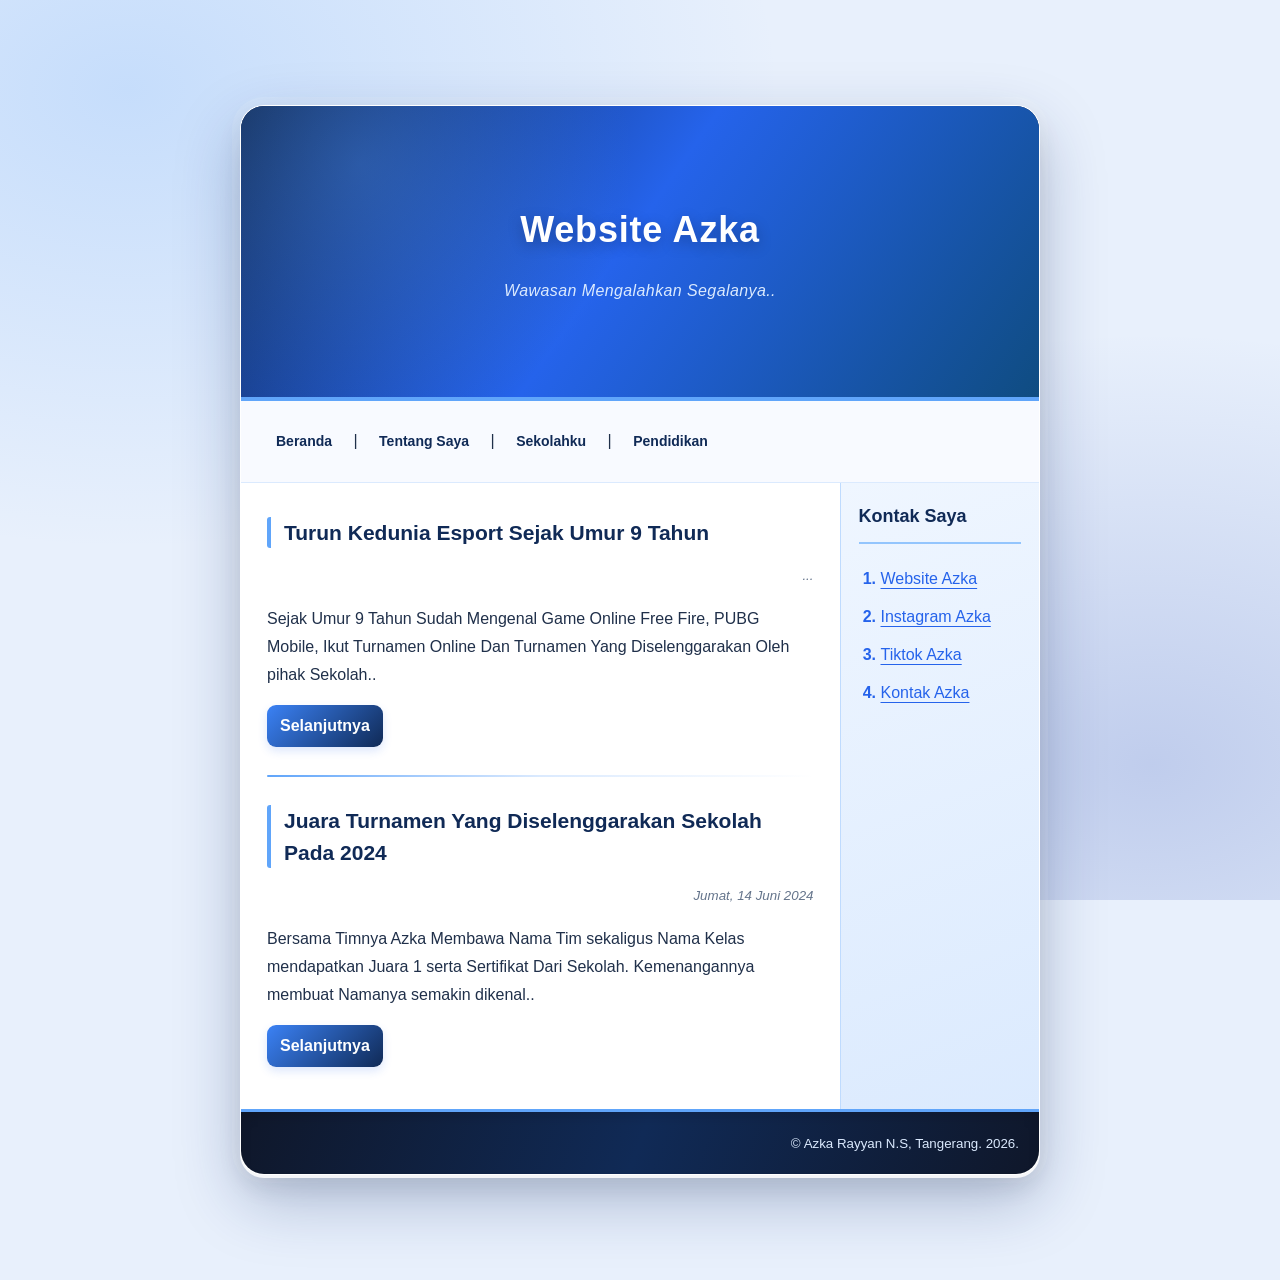
<file: index.html>
<!DOCTYPE html>
<html lang="id">
<head>
    <title>Beranda</title>
    <link rel="icon" type="image/x-icon" href="favicon.ico">
    <link rel="stylesheet" href="style.css">
</head>

<body bgcolor="darkgrey" background="images/background.svg">
    <!-- Halaman web tanpa CSS. Murni hanya memakai HTML -->
    <p>&nbsp;</p>
    <table border="1" width="800px" cellpadding="12px" align="center" bgcolor="white">
        <tr>
            <td colspan="2" align="center" bgcolor="green" background="images/jaring-teal.svg">
                <font color="white">
                    <p>&nbsp;</p>
                    <h1>Website Azka</h1>
                    <p><em>Wawasan Mengalahkan Segalanya..</em></p>
                    <p>&nbsp;</p>
                </font>
            </td>
        </tr>
        <tr>
            <td colspan="2" bgcolor="white">
                <a href="index.html">Beranda</a> |
                <a href="tentangsaya.html">Tentang Saya</a> |
                <a href="sekolahku.html">Sekolahku</a> |
                <a href="pendidikan.html">Pendidikan</a>
            </td>
        </tr>
        <tr>
            <td width="75%">
                <!-- Content utama -->

                <h3>Turun Kedunia Esport Sejak Umur 9 Tahun</h3>
                <p align="right"><small><em>...</em></small></p>
                <p>Sejak Umur 9 Tahun Sudah Mengenal Game Online Free Fire, PUBG Mobile,
                Ikut Turnamen Online Dan Turnamen Yang Diselenggarakan Oleh pihak Sekolah..</p>
                <p><a href="selengkapnya1.html">Selanjutnya</a></p>

                <hr>

                <h3>Juara Turnamen Yang Diselenggarakan Sekolah Pada 2024</h3>
                <p align="right"><small><em>Jumat, 14 Juni 2024</em></small></p>
                <p>Bersama Timnya Azka Membawa Nama Tim sekaligus Nama Kelas mendapatkan Juara 1 serta Sertifikat 
                Dari Sekolah. Kemenangannya membuat Namanya semakin dikenal..</p>
                <p><a href="selengkapnya2.html">Selanjutnya</a></p>

                <!-- Akhir dari content utama -->
            </td>
            <td width="25%" valign="top" bgcolor="lightgrey">
                <p>Kontak Saya</p>
                <ol>
                    <li><a href="https://www.azkayan20.github.io">Website Azka</a></li>
                    <li><a href="https://www.instagram.com/azkaavaldio?stkn=MTlrdW5rcHZmcDgyaA==">Instagram Azka</a></li>
                    <li><a href="https://www.tiktok.com/@azkaaavaldio2">Tiktok Azka</a></li>
                    <li><a href="wa.me/+6281214760605">Kontak Azka</a></li>
                </ol>
            </td>
        </tr>
        <tr>
            <td colspan="2" align="right" bgcolor="black">
                <font color="white"><small>&copy; Azka Rayyan N.S, Tangerang. 2026.</small></font>
            </td>
        </tr>
    </table>
    <p>&nbsp;</p>
</body>

</html>
</file>
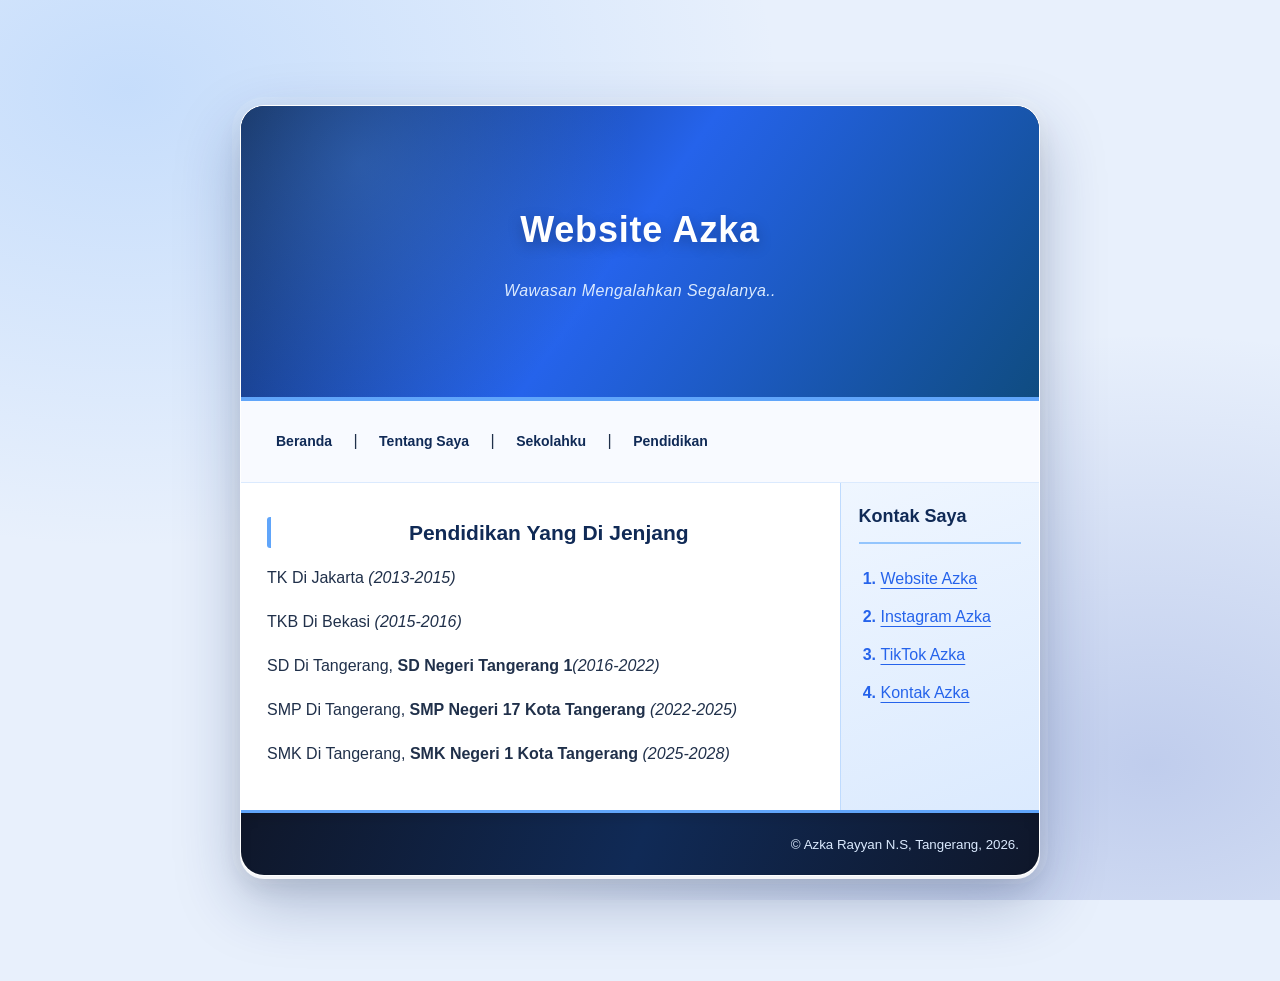
<file: pendidikan.html>
<!DOCTYPE html>
<html lang="id">
<head>
    <title>Pendidikan</title>
    <link rel="icon" type="image/x-icon" href="favicon.ico">
    <link rel="stylesheet" href="style.css">
</head>

<body bgcolor="darkgrey" background="images/background.svg">
    <!-- Halaman web tanpa CSS. Murni hanya memakai HTML -->
    <p>&nbsp;</p>
    <table border="1" width="800px" cellpadding="12px" align="center" bgcolor="white">
        <tr>
            <td colspan="2" align="center" bgcolor="green" background="images/jaring-teal.svg">
                <font color="white">
                    <p>&nbsp;</p>
                    <h1>Website Azka</h1>
                    <p><em>Wawasan Mengalahkan Segalanya..</em></p>
                    <p>&nbsp;</p>
                </font>
            </td>
        </tr>
        <tr>
            <td colspan="2" bgcolor="white">
                <a href="index.html">Beranda</a> |
                <a href="tentangsaya.html">Tentang Saya</a> |
                <a href="sekolahku.html">Sekolahku</a> |
                <a href="pendidikan.html">Pendidikan</a>
            </td>
        </tr>
        <tr>
            <td width="75%">
                <!-- Content utama -->

               <h3 align="center">Pendidikan Yang Di Jenjang</h3>
                <p align="right"><small><em></em></small></p>
                <p>TK Di Jakarta <em>(2013-2015)</em></p>
                <ul>
                   
                </ul>
                <p>TKB Di Bekasi <em>(2015-2016)</em></p>
                <ul>
                
                </ul>
                <p>SD Di Tangerang, <strong>SD Negeri Tangerang 1</strong><em>(2016-2022)</em></p>
                <ul>
                
                </ul>
                <p>SMP Di Tangerang, <strong>SMP Negeri 17 Kota Tangerang </strong><em>(2022-2025)</em></p>
                <ul>
                
                
                </ul>
                <p>SMK Di Tangerang, <strong>SMK Negeri 1 Kota Tangerang </strong><em>(2025-2028)</em></p>
                
            </td>
            <td width="25%" valign="top" bgcolor="lightgrey">
                <p>Kontak Saya</p>
                <ol>
                    <li><a href="https://www.azkayan20.github.io">Website Azka</a></li>
                    <li><a href="https://www.instagram.com/azkaavaldio?stkn=MTlrdW5rcHZmcDgyaA==">Instagram Azka</a></li>
                    <li><a href="https://www.tiktok.com/@azkaaavaldio2">TikTok Azka</a></li>
                    <li><a href="wa.me/+6281214760605">Kontak Azka</a></li>
                </ol>
            </td>
        </tr>
        <tr>
            <td colspan="2" align="right" bgcolor="black">
                <font color="white"><small>&copy; Azka Rayyan N.S, Tangerang, 2026.</small></font>
            </td>
        </tr>
    </table>
    <p>&nbsp;</p>
</body>

</html>
</file>
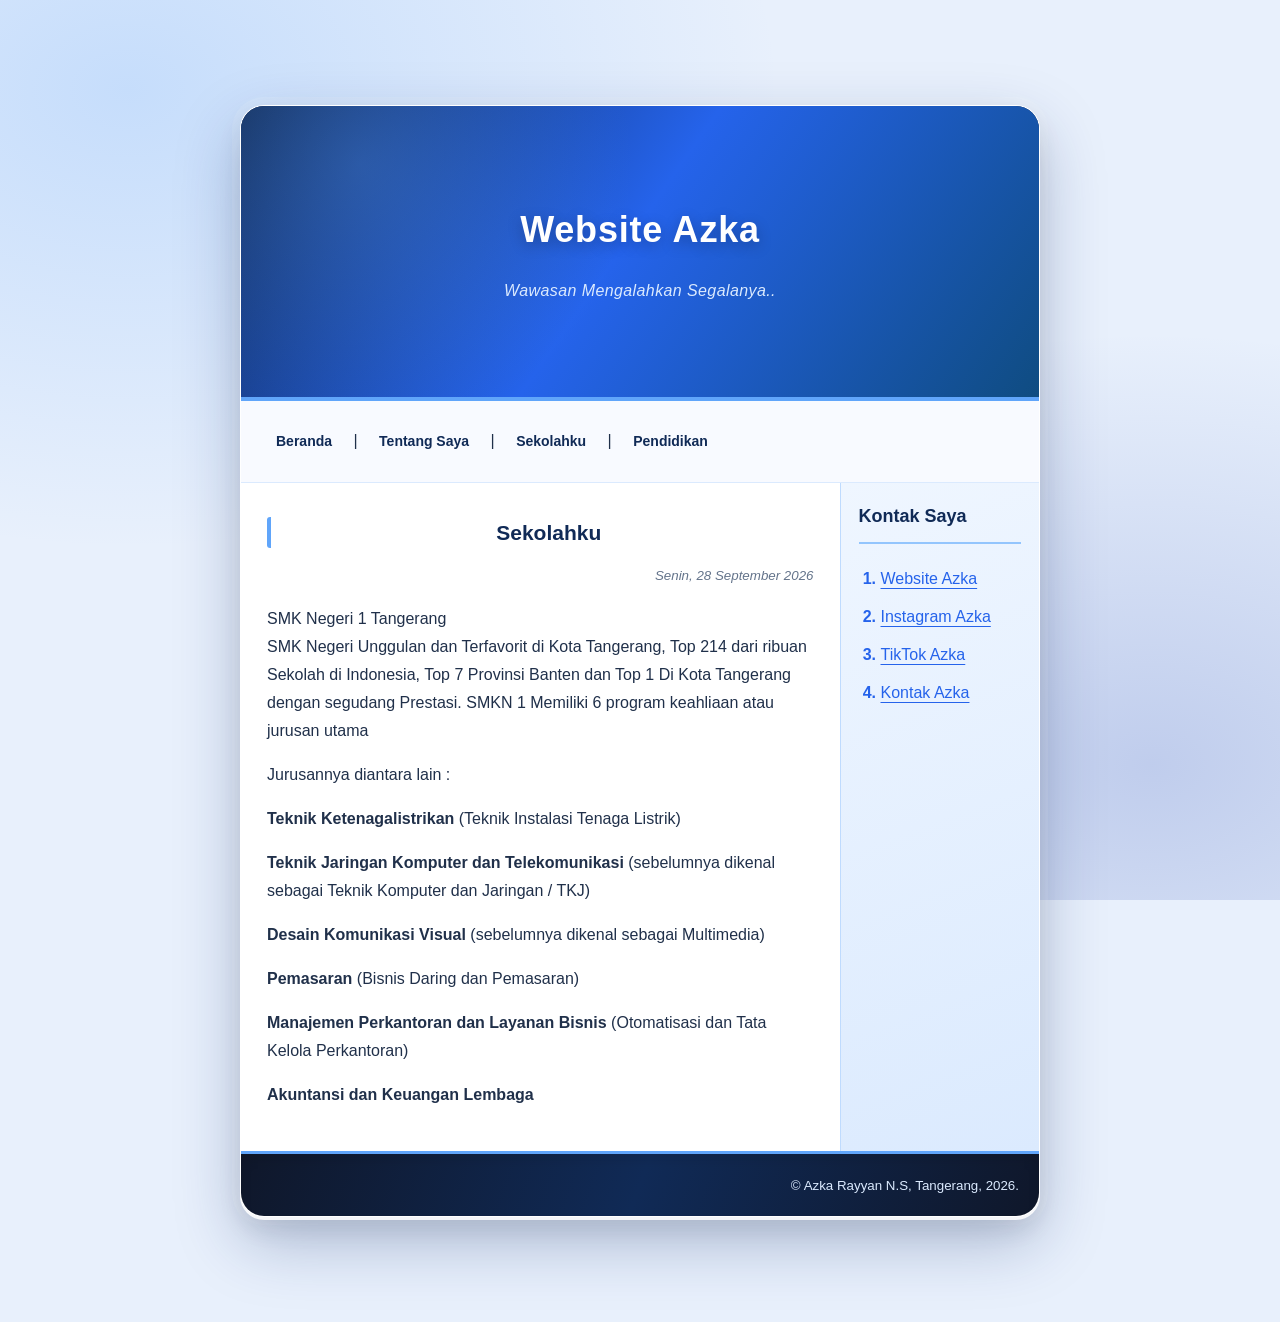
<file: sekolahku.html>
<!DOCTYPE html>
<html lang="id">
<head>
    <title>Sekolahku</title>
    <link rel="icon" type="image/x-icon" href="favicon.ico">
    <link rel="stylesheet" href="style.css">
</head>

<body bgcolor="darkgrey" background="images/background.svg">
    <!-- Halaman web tanpa CSS. Murni hanya memakai HTML -->
    <p>&nbsp;</p>
    <table border="1" width="800px" cellpadding="12px" align="center" bgcolor="white">
        <tr>
            <td colspan="2" align="center" bgcolor="green" background="images/jaring-teal.svg">
                <font color="white">
                    <p>&nbsp;</p>
                    <h1>Website Azka</h1>
                    <p><em>Wawasan Mengalahkan Segalanya..</em></p>
                    <p>&nbsp;</p>
                </font>
            </td>
        </tr>
        <tr>
            <td colspan="2" bgcolor="white">
                <a href="index.html">Beranda</a> |
                <a href="tentangsaya.html">Tentang Saya</a> |
                <a href="sekolahku.html">Sekolahku</a> |
                <a href="pendidikan.html">Pendidikan</a>
            </td>
        </tr>
        <tr>
            <td width="75%">
                <!-- Content utama -->

               <h3 align="center">Sekolahku</h3>
                <p align="right"><small><em>Senin, 28 September 2026</em></small></p>
                <p>SMK Negeri 1 Tangerang<br>
                SMK Negeri Unggulan dan Terfavorit di Kota Tangerang, Top 214 dari ribuan Sekolah di Indonesia, Top 7 
                Provinsi Banten dan Top 1 Di Kota Tangerang dengan segudang Prestasi. SMKN 1 Memiliki 6 
                program keahliaan atau jurusan utama</p>
                <ul>
                   
                </ul>
                <p>Jurusannya diantara lain :</p>
                <ul>
                    
                </ul>
                <P><strong>Teknik Ketenagalistrikan</strong> (Teknik Instalasi Tenaga Listrik)</P>
                <ul>
                
                </ul>
                <P><strong>Teknik Jaringan Komputer dan Telekomunikasi </strong> (sebelumnya dikenal sebagai
                Teknik Komputer dan Jaringan / TKJ)</P>
                <ul>
                
                </ul>
                <P><strong>Desain Komunikasi Visual </strong>(sebelumnya dikenal sebagai Multimedia)</P>
                <ul>
                
                </ul>
                <P><strong>Pemasaran </strong>(Bisnis Daring dan Pemasaran)</P>
                <ul>
                
                </ul>
                <P><strong>Manajemen Perkantoran dan Layanan Bisnis </strong>(Otomatisasi dan Tata Kelola Perkantoran)</P>
                <ul>
                
                </ul>
                <P><strong>Akuntansi dan Keuangan Lembaga</strong></P>
              
            </td>
            <td width="25%" valign="top" bgcolor="lightgrey">
                <p>Kontak Saya</p>
                <ol>
                    <li><a href="https://www.azkayan20.github.io">Website Azka</a></li>
                    <li><a href="https://www.instagram.com/azkaavaldio?stkn=MTlrdW5rcHZmcDgyaA==">Instagram Azka</a></li>
                    <li><a href="https://www.tiktok.com/@azkaaavaldio2">TikTok Azka</a></li>
                    <li><a href="wa.me/+6281214760605">Kontak Azka</a></li>
                </ol>
            </td>
        </tr>
        <tr>
            <td colspan="2" align="right" bgcolor="black">
                <font color="white"><small>&copy; Azka Rayyan N.S, Tangerang, 2026.</small></font>
            </td>
        </tr>
    </table>
    <p>&nbsp;</p>
</body>

</html>
</file>
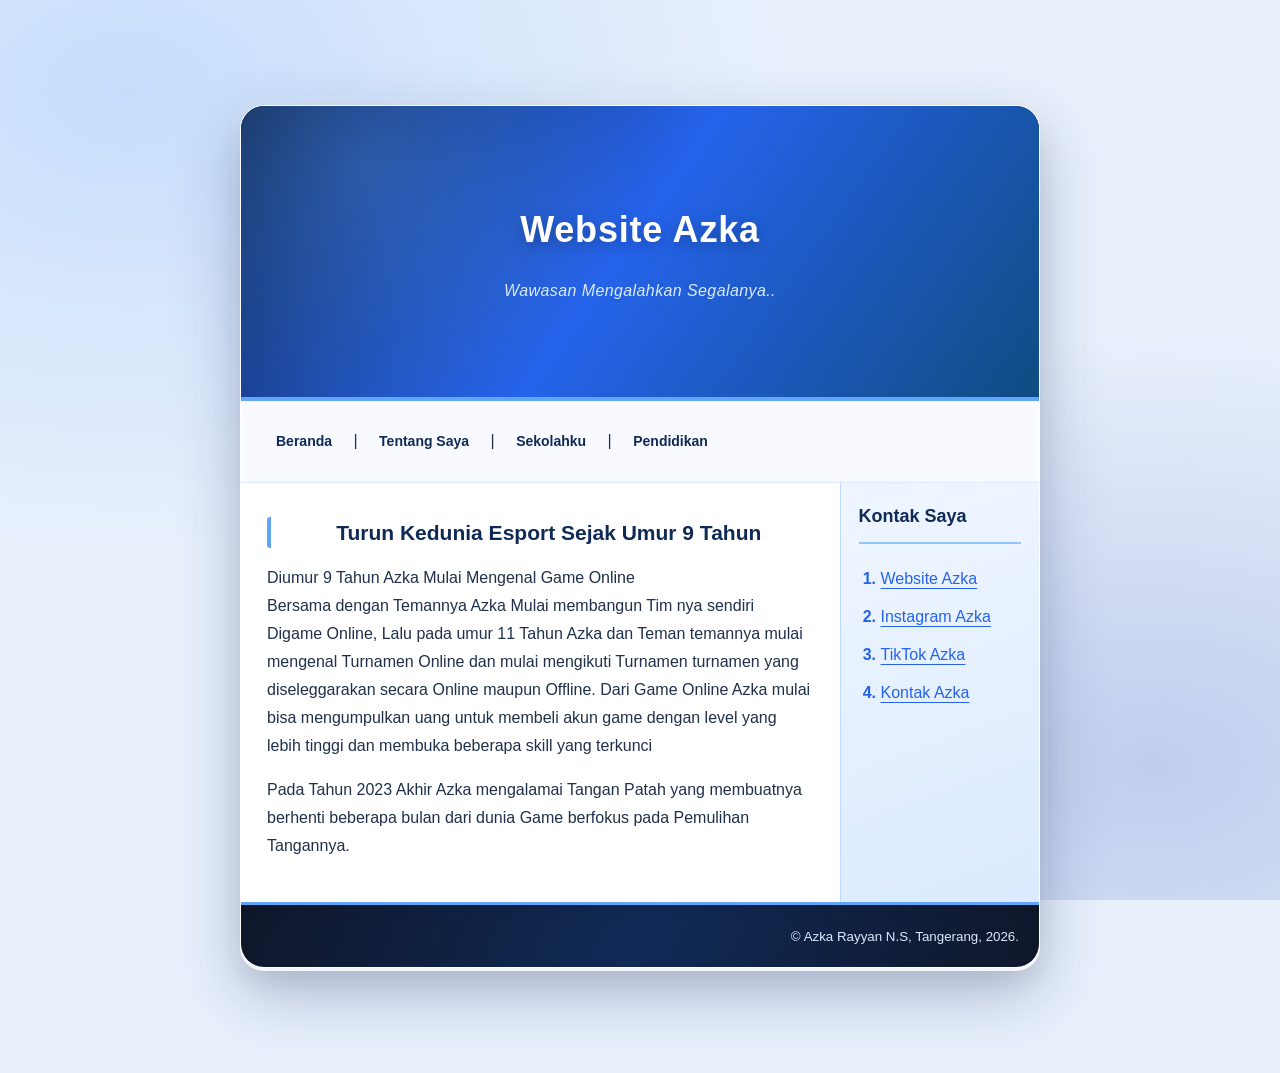
<file: selengkapnya1.html>
<!DOCTYPE html>
<html lang="id">
<head>
    <title>Selengkapnya1</title>
    <link rel="icon" type="image/x-icon" href="favicon.ico">
    <link rel="stylesheet" href="style.css">
</head>

<body bgcolor="darkgrey" background="images/background.svg">
    <!-- Halaman web tanpa CSS. Murni hanya memakai HTML -->
    <p>&nbsp;</p>
    <table border="1" width="800px" cellpadding="12px" align="center" bgcolor="white">
        <tr>
            <td colspan="2" align="center" bgcolor="green" background="images/jaring-teal.svg">
                <font color="white">
                    <p>&nbsp;</p>
                    <h1>Website Azka</h1>
                    <p><em>Wawasan Mengalahkan Segalanya..</em></p>
                    <p>&nbsp;</p>
                </font>
            </td>
        </tr>
        <tr>
            <td colspan="2" bgcolor="white">
                <a href="index.html">Beranda</a> |
                <a href="tentangsaya.html">Tentang Saya</a> |
                <a href="sekolahku.html">Sekolahku</a> |
                <a href="pendidikan.html">Pendidikan</a>
            </td>
        </tr>
        <tr>
            <td width="75%">
                <!-- Content utama -->

               <h3 align="center">Turun Kedunia Esport Sejak Umur 9 Tahun</h3>
                <p align="right"><small><em></em></small></p>
                <p>Diumur 9 Tahun Azka Mulai Mengenal Game Online<br>
                Bersama dengan Temannya Azka Mulai membangun Tim nya sendiri Digame Online, Lalu pada umur 11 Tahun
                Azka dan Teman temannya mulai mengenal Turnamen Online dan mulai mengikuti Turnamen turnamen yang 
                diseleggarakan secara Online maupun Offline. Dari Game Online Azka mulai bisa mengumpulkan uang untuk
                membeli akun game dengan level yang lebih tinggi dan membuka beberapa skill yang terkunci</p>
                <ul>
                   
                </ul>
                <p>Pada Tahun 2023 Akhir Azka mengalamai Tangan Patah yang membuatnya berhenti beberapa bulan 
                dari dunia Game berfokus pada Pemulihan Tangannya.</p>
              
            </td>
            <td width="25%" valign="top" bgcolor="lightgrey">
                <p>Kontak Saya</p>
                <ol>
                    <li><a href="https://www.azkayan20.github.io">Website Azka</a></li>
                    <li><a href="https://www.instagram.com/azkaavaldio?stkn=MTlrdW5rcHZmcDgyaA==">Instagram Azka</a></li>
                    <li><a href="https://www.tiktok.com/@azkaaavaldio2">TikTok Azka</a></li>
                    <li><a href="wa.me/+6281214760605">Kontak Azka</a></li>
                </ol>
            </td>
        </tr>
        <tr>
            <td colspan="2" align="right" bgcolor="black">
                <font color="white"><small>&copy; Azka Rayyan N.S, Tangerang, 2026.</small></font>
            </td>
        </tr>
    </table>
    <p>&nbsp;</p>
</body>

</html>
</file>
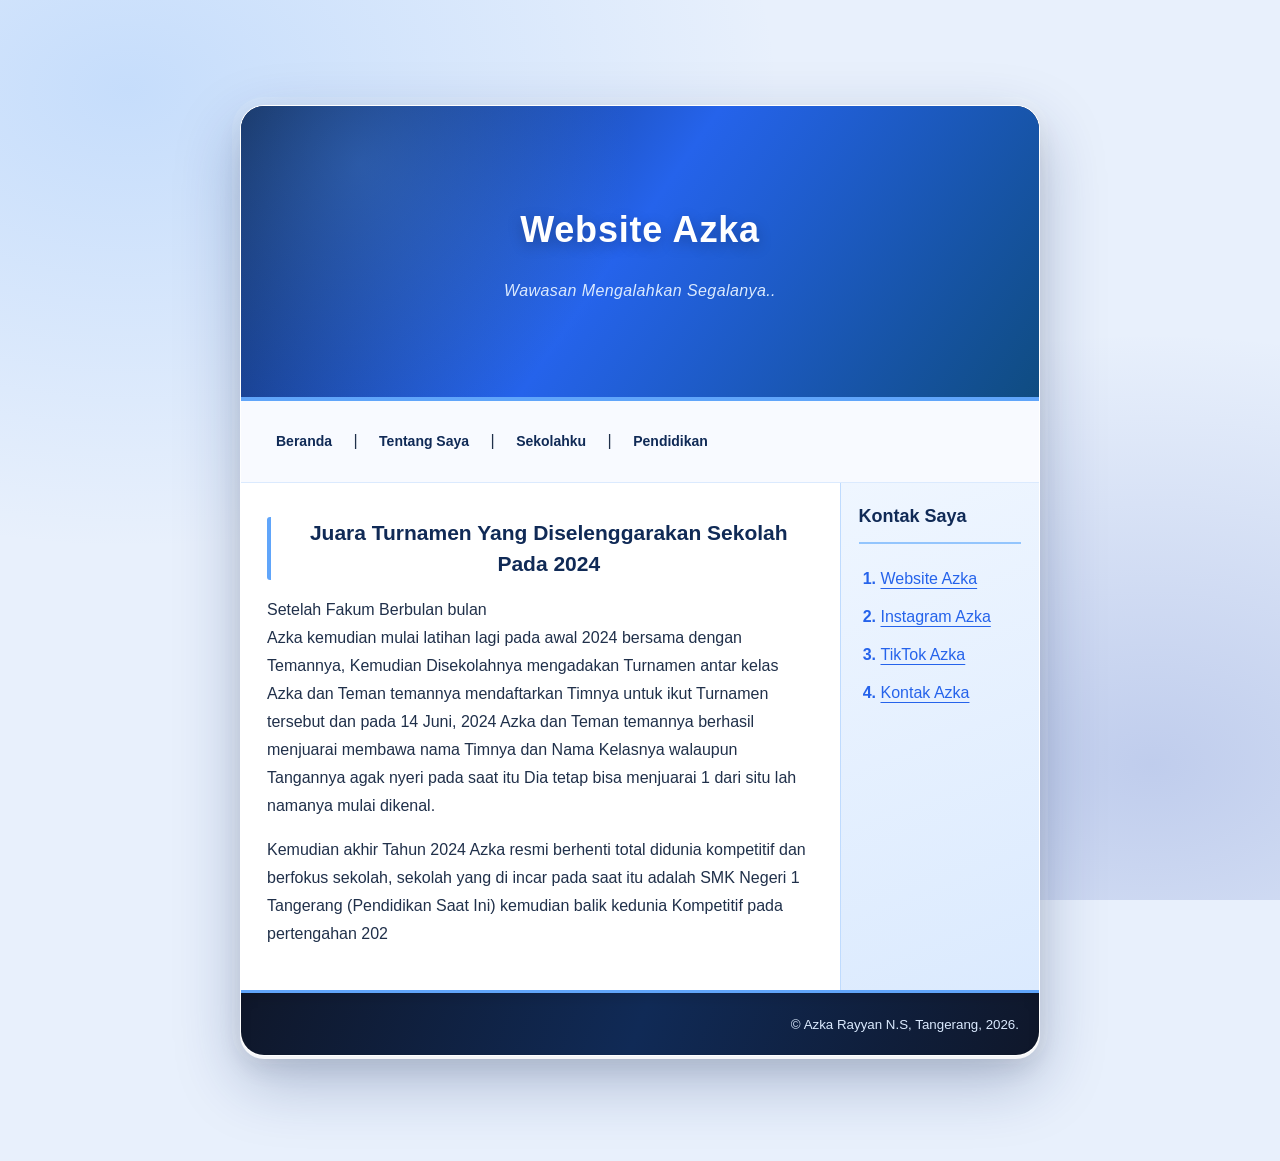
<file: selengkapnya2.html>
<!DOCTYPE html>
<html lang="id">
<head>
    <title>Selengkapnya1</title>
    <link rel="icon" type="image/x-icon" href="favicon.ico">
    <link rel="stylesheet" href="style.css">
</head>

<body bgcolor="darkgrey" background="images/background.svg">
    <!-- Halaman web tanpa CSS. Murni hanya memakai HTML -->
    <p>&nbsp;</p>
    <table border="1" width="800px" cellpadding="12px" align="center" bgcolor="white">
        <tr>
            <td colspan="2" align="center" bgcolor="green" background="images/jaring-teal.svg">
                <font color="white">
                    <p>&nbsp;</p>
                    <h1>Website Azka</h1>
                    <p><em>Wawasan Mengalahkan Segalanya..</em></p>
                    <p>&nbsp;</p>
                </font>
            </td>
        </tr>
        <tr>
            <td colspan="2" bgcolor="white">
                <a href="index.html">Beranda</a> |
                <a href="tentangsaya.html">Tentang Saya</a> |
                <a href="sekolahku.html">Sekolahku</a> |
                <a href="pendidikan.html">Pendidikan</a>
            </td>
        </tr>
        <tr>
            <td width="75%">
                <!-- Content utama -->

               <h3 align="center">Juara Turnamen Yang Diselenggarakan Sekolah Pada 2024</h3>
                <p align="right"><small><em></em></small></p>
                <p>Setelah Fakum Berbulan bulan<br>
                Azka kemudian mulai latihan lagi pada awal 2024 bersama dengan Temannya, Kemudian Disekolahnya
                mengadakan Turnamen antar kelas Azka dan Teman temannya mendaftarkan Timnya untuk ikut Turnamen tersebut
                dan pada 14 Juni, 2024 Azka dan Teman temannya berhasil menjuarai membawa nama Timnya dan Nama Kelasnya
                walaupun Tangannya agak nyeri pada saat itu Dia tetap bisa menjuarai 1 dari situ lah namanya mulai dikenal.</p>
                <ul>
                   
                </ul>
                <p>Kemudian akhir Tahun 2024 Azka resmi berhenti total didunia kompetitif dan berfokus sekolah, 
                sekolah yang di incar pada saat itu adalah SMK Negeri 1 Tangerang (Pendidikan Saat Ini) kemudian balik
                kedunia Kompetitif pada pertengahan 202</p>
              
            </td>
            <td width="25%" valign="top" bgcolor="lightgrey">
                <p>Kontak Saya</p>
                <ol>
                    <li><a href="https://www.azkayan20.github.io">Website Azka</a></li>
                    <li><a href="https://www.instagram.com/azkaavaldio?stkn=MTlrdW5rcHZmcDgyaA==">Instagram Azka</a></li>
                    <li><a href="https://www.tiktok.com/@azkaaavaldio2">TikTok Azka</a></li>
                    <li><a href="wa.me/+6281214760605">Kontak Azka</a></li>
                </ol>
            </td>
        </tr>
        <tr>
            <td colspan="2" align="right" bgcolor="black">
                <font color="white"><small>&copy; Azka Rayyan N.S, Tangerang, 2026.</small></font>
            </td>
        </tr>
    </table>
    <p>&nbsp;</p>
</body>

</html>
</file>
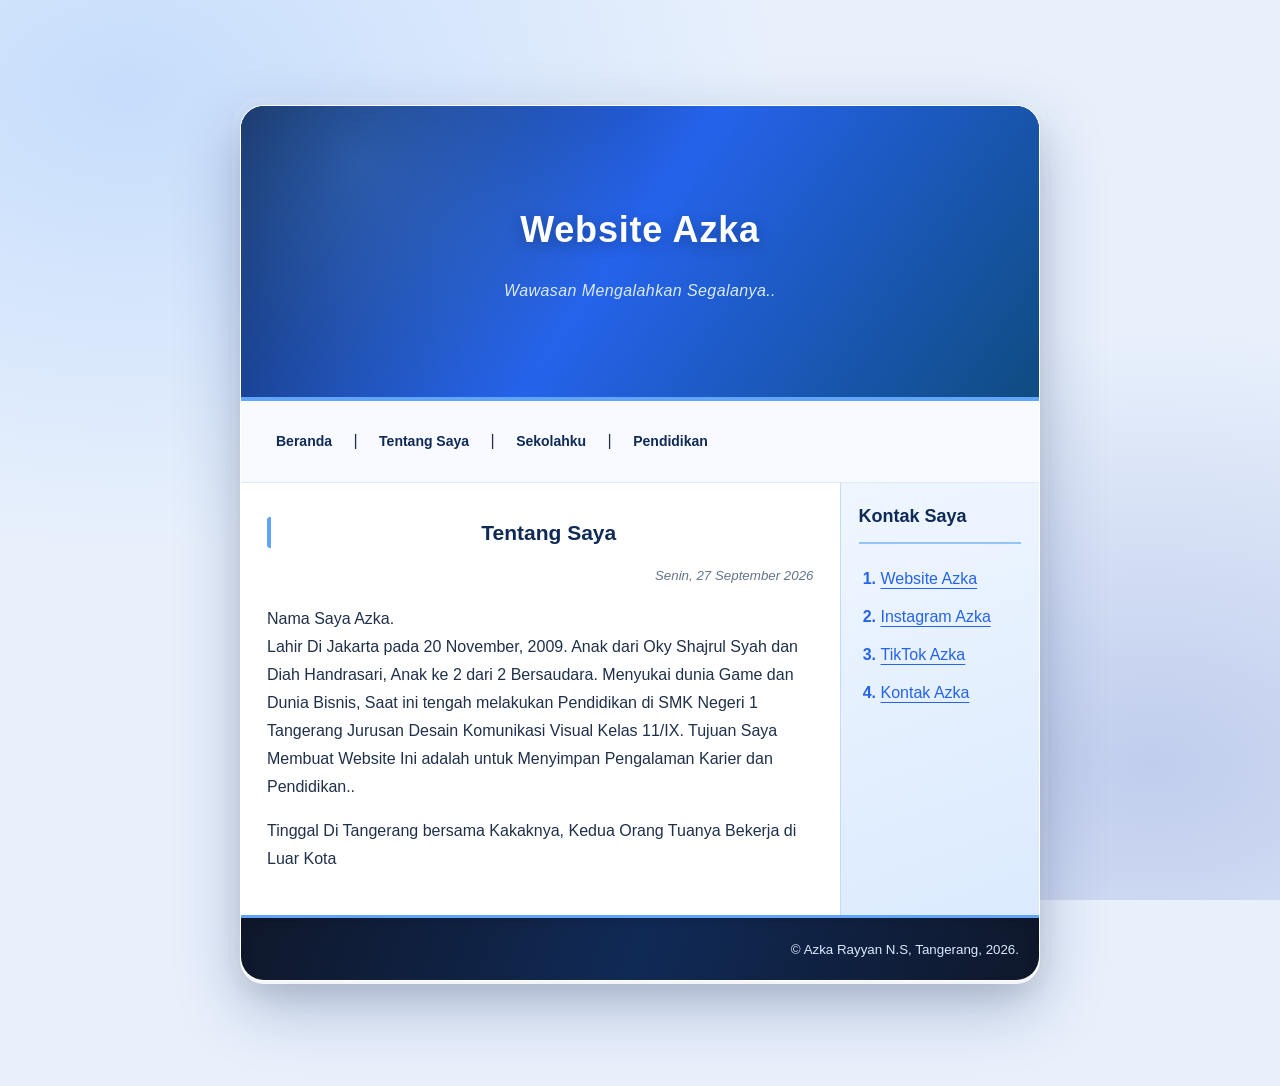
<file: tentangsaya.html>
<!DOCTYPE html>
<html lang="id">
<head>
    <title>Tentang Saya</title>
    <link rel="icon" type="image/x-icon" href="favicon.ico">
    <link rel="stylesheet" href="style.css">
</head>

<body bgcolor="darkgrey" background="images/background.svg">
    <!-- Halaman web tanpa CSS. Murni hanya memakai HTML -->
    <p>&nbsp;</p>
    <table border="1" width="800px" cellpadding="12px" align="center" bgcolor="white">
        <tr>
            <td colspan="2" align="center" bgcolor="green" background="images/jaring-teal.svg">
                <font color="white">
                    <p>&nbsp;</p>
                    <h1>Website Azka</h1>
                    <p><em>Wawasan Mengalahkan Segalanya..</em></p>
                    <p>&nbsp;</p>
                </font>
            </td>
        </tr>
        <tr>
            <td colspan="2" bgcolor="white">
                <a href="index.html">Beranda</a> |
                <a href="tentangsaya.html">Tentang Saya</a> |
                <a href="sekolahku.html">Sekolahku</a> |
                <a href="pendidikan.html">Pendidikan</a>
            </td>
        </tr>
        <tr>
            <td width="75%">
                <!-- Content utama -->

               <h3 align="center">Tentang Saya</h3>
                <p align="right"><small><em>Senin, 27 September 2026</em></small></p>
                <p>Nama Saya Azka.<br>
                Lahir Di Jakarta pada 20 November, 2009. Anak dari Oky Shajrul Syah dan
                Diah Handrasari, Anak ke 2 dari 2 Bersaudara. Menyukai dunia Game dan Dunia Bisnis, Saat ini tengah 
                melakukan Pendidikan di SMK Negeri 1 Tangerang Jurusan Desain Komunikasi Visual Kelas 11/IX. Tujuan 
                Saya Membuat Website Ini adalah untuk Menyimpan Pengalaman Karier dan Pendidikan..</p>
                <ul>
                   
                </ul>
                <p>Tinggal Di Tangerang bersama Kakaknya, Kedua Orang Tuanya Bekerja di Luar Kota</p>
              
            </td>
            <td width="25%" valign="top" bgcolor="lightgrey">
                <p>Kontak Saya</p>
                <ol>
                    <li><a href="https://www.azkayan20.github.io">Website Azka</a></li>
                    <li><a href="https://www.instagram.com/azkaavaldio?stkn=MTlrdW5rcHZmcDgyaA==">Instagram Azka</a></li>
                    <li><a href="https://www.tiktok.com/@azkaaavaldio2">TikTok Azka</a></li>
                    <li><a href="wa.me/+6281214760605">Kontak Azka</a></li>
                </ol>
            </td>
        </tr>
        <tr>
            <td colspan="2" align="right" bgcolor="black">
                <font color="white"><small>&copy; Azka Rayyan N.S, Tangerang, 2026.</small></font>
            </td>
        </tr>
    </table>
    <p>&nbsp;</p>
</body>

</html>
</file>
<file: style.css>
/* ==========================================
   WEBSITE AZKA - PREMIUM BLUE EDITION
   Rounded UI | Deep Shadow | Smooth Motion
   ========================================== */

:root {
    --green-dark: #102A56;
    --green-main: #2563EB;
    --green-light: #60A5FA;
    --green-pale: #EFF6FF;
    --text-main: #20304A;
    --text-muted: #64748B;
    --white: #FFFFFF;
    --border: #DBEAFE;
    --shadow-main: 0 25px 65px rgba(15, 40, 100, 0.28);
    --shadow-card: 0 8px 24px rgba(37, 99, 235, 0.09);
    --shadow-hover: 0 15px 32px rgba(37, 99, 235, 0.22);
}

/* RESET DAN DASAR */
* {
    box-sizing: border-box;
}

html {
    scroll-behavior: smooth;
}

body {
    margin: 0;
    padding: 45px 16px;
    font-family: "Segoe UI", Arial, sans-serif;
    color: var(--text-main);
    line-height: 1.75;

    background-color: #E8F0FC;
    background-image:
        radial-gradient(
            ellipse at 10% 10%,
            rgba(96, 165, 250, 0.25),
            transparent 40%
        ),
        radial-gradient(
            ellipse at 90% 85%,
            rgba(30, 64, 175, 0.20),
            transparent 40%
        );

    background-attachment: fixed;
}

/* ANIMASI KEMUNCULAN WEBSITE */
@keyframes websiteEnter {
    from {
        opacity: 0;
        transform: translateY(22px) scale(0.985);
    }
    to {
        opacity: 1;
        transform: translateY(0) scale(1);
    }
}

@keyframes glowPulse {
    0%, 100% {
        box-shadow: 0 0 15px rgba(96, 165, 250, 0.10);
    }
    50% {
        box-shadow: 0 0 27px rgba(96, 165, 250, 0.28);
    }
}

/* TABEL UTAMA */
body > table {
    width: 800px;
    max-width: 100%;
    margin: 0 auto;

    border: 1px solid rgba(255, 255, 255, 0.85);
    border-collapse: separate;
    border-spacing: 0;
    border-radius: 24px;
    overflow: hidden;

    background: var(--white);
    box-shadow:
        0 3px 0 rgba(255, 255, 255, 0.85),
        0 12px 25px rgba(0, 0, 0, 0.08),
        var(--shadow-main),
        0 0 0 8px rgba(255, 255, 255, 0.12);

    animation: websiteEnter 0.8s ease-out both;
    transition: box-shadow 0.35s ease;
}

body > table:hover {
    box-shadow:
        0 3px 0 rgba(255, 255, 255, 0.9),
        0 18px 35px rgba(0, 0, 0, 0.10),
        0 30px 75px rgba(15, 40, 100, 0.32),
        0 0 0 8px rgba(255, 255, 255, 0.16);
}

/* SEMUA SEL TABEL */
body > table td {
    padding: 18px;
    border: none;
}

/* HEADER */
body > table tr:first-child td {
    padding: 32px 18px;
    color: white;

    background-color: var(--green-dark);
    background-image:
        radial-gradient(
            circle at 15% 20%,
            rgba(96, 165, 250, 0.28),
            transparent 38%
        ),
        linear-gradient(
            125deg,
            #102A56 0%,
            #2563EB 48%,
            #0F4C81 100%
        );

    border-bottom: 4px solid var(--green-light);
    position: relative;
    overflow: hidden;
}

body > table tr:first-child h1 {
    margin: 10px 0;
    font-size: 36px;
    font-weight: 800;
    letter-spacing: 0.8px;
    text-shadow: 0 4px 14px rgba(0, 0, 0, 0.25);
}

body > table tr:first-child em {
    color: #DBEAFE;
    letter-spacing: 0.4px;
}

/* NAVIGASI */
body > table tr:nth-child(2) td {
    padding: 15px 18px;
    background: #F8FAFF;
    border-bottom: 1px solid var(--border);
    box-shadow: 0 4px 12px rgba(0, 0, 0, 0.025);
}

body > table tr:nth-child(2) a {
    display: inline-block;
    margin: 4px 3px;
    padding: 8px 13px;

    color: var(--green-dark);
    background: transparent;
    text-decoration: none;
    font-size: 14px;
    font-weight: 700;

    border: 1px solid transparent;
    border-radius: 11px;

    transition:
        background 0.25s ease,
        color 0.25s ease,
        transform 0.25s ease,
        box-shadow 0.25s ease,
        border-color 0.25s ease;
}

body > table tr:nth-child(2) a:hover {
    color: white;
    background: linear-gradient(
        135deg,
        var(--green-main),
        var(--green-dark)
    );
    border-color: rgba(96, 165, 250, 0.45);
    box-shadow: 0 6px 15px rgba(37, 99, 235, 0.25);
    transform: translateY(-3px);
}

body > table tr:nth-child(2) a:active {
    transform: translateY(1px) scale(0.95);
    box-shadow: 0 2px 5px rgba(37, 99, 235, 0.18);
}

/* KONTEN ARTIKEL */
body > table tr:nth-child(3) td:first-child {
    padding: 26px;
    vertical-align: top;
    background: #FFFFFF;
}

body > table tr:nth-child(3) h3 {
    margin-top: 8px;
    margin-bottom: 12px;
    padding-left: 13px;

    color: var(--green-dark);
    font-size: 21px;
    line-height: 1.5;

    border-left: 4px solid var(--green-light);
    border-radius: 3px;

    transition:
        color 0.25s ease,
        padding-left 0.25s ease;
}

body > table tr:nth-child(3) h3:hover {
    color: var(--green-main);
    padding-left: 18px;
}

body > table tr:nth-child(3) p {
    margin-top: 13px;
    margin-bottom: 16px;
}

/* TANGGAL ARTIKEL */
body > table tr:nth-child(3) small {
    color: var(--text-muted);
}

/* GARIS PEMISAH */
body > table hr {
    height: 2px;
    margin: 28px 0;
    border: none;
    border-radius: 10px;
    background: linear-gradient(
        90deg,
        var(--green-light),
        #DBEAFE,
        transparent
    );
}

/* SIDEBAR KONTAK */
body > table tr:nth-child(3) td[bgcolor="lightgrey"] {
    background: linear-gradient(
        160deg,
        #EFF6FF,
        #DBEAFE
    );

    border-left: 1px solid #BFDBFE;
    overflow-wrap: anywhere;
}

body > table tr:nth-child(3) td[bgcolor="lightgrey"] > p {
    margin-top: 0;
    padding-bottom: 10px;

    color: var(--green-dark);
    font-size: 18px;
    font-weight: 800;

    border-bottom: 2px solid #93C5FD;
}

/* DAFTAR KONTAK */
body > table ol {
    padding-left: 22px;
}

body > table ol li {
    padding: 5px 0;
    transition:
        color 0.2s ease,
        transform 0.2s ease;
}

body > table ol li:hover {
    color: var(--green-main);
    transform: translateX(4px);
}

body > table ol li::marker {
    color: var(--green-main);
    font-weight: 700;
}

/* TAUTAN UMUM */
body > table a {
    color: var(--green-main);
    text-underline-offset: 4px;

    transition:
        color 0.2s ease,
        transform 0.2s ease;
}

body > table a:hover {
    color: #1D4ED8;
}

/* TAUTAN SELANJUTNYA */
body > table tr:nth-child(3) td:first-child p a {
    display: inline-block;
    padding: 7px 13px;

    color: white;
    background: linear-gradient(
        135deg,
        #3B82F6,
        #102A56
    );

    border-radius: 9px;
    text-decoration: none;
    font-weight: 700;

    box-shadow: 0 4px 10px rgba(37, 99, 235, 0.16);

    transition:
        transform 0.22s ease,
        box-shadow 0.22s ease,
        filter 0.22s ease;
}

body > table tr:nth-child(3) td:first-child p a:hover {
    color: white;
    filter: brightness(1.12);
    transform: translateY(-2px);
    box-shadow: 0 8px 18px rgba(37, 99, 235, 0.25);
}

body > table tr:nth-child(3) td:first-child p a:active {
    transform: scale(0.94);
    box-shadow: 0 2px 5px rgba(37, 99, 235, 0.18);
}

/* FOOTER */
body > table tr:last-child td {
    padding: 17px 20px;

    color: white;
    background: linear-gradient(
        110deg,
        #0F172A,
        #102A56,
        #0F172A
    );

    border-top: 3px solid var(--green-light);
    box-shadow: inset 0 5px 12px rgba(0, 0, 0, 0.10);
}

body > table tr:last-child small {
    color: #DBEAFE;
}

/* FOKUS KEYBOARD */
body > table a:focus-visible {
    outline: 3px solid #60A5FA;
    outline-offset: 4px;
    border-radius: 8px;
}

/* RESPONSIVE MOBILE */
@media (max-width: 600px) {
    body {
        padding: 20px 8px;
    }

    body > table {
        width: 100%;
        border-radius: 18px;
        box-shadow:
            0 10px 25px rgba(0, 0, 0, 0.12),
            0 20px 45px rgba(15, 40, 100, 0.22);
    }

    body > table td {
        padding: 12px;
    }

    body > table tr:first-child td {
        padding: 24px 12px;
    }

    body > table tr:first-child h1 {
        font-size: 28px;
    }

    body > table tr:nth-child(2) td {
        padding: 10px;
    }

    body > table tr:nth-child(2) a {
        margin: 3px 1px;
        padding: 7px 9px;
        font-size: 13px;
    }

    body > table tr:nth-child(3) td:first-child {
        padding: 16px;
    }

    body > table tr:nth-child(3) h3 {
        font-size: 18px;
    }

    body > table tr:nth-child(3) td[bgcolor="lightgrey"] {
        padding: 13px;
    }
}

/* HORMATI PENGATURAN ANIMASI PENGGUNA */
@media (prefers-reduced-motion: reduce) {
    *,
    *::before,
    *::after {
        scroll-behavior: auto !important;
        animation-duration: 0.01ms !important;
        animation-iteration-count: 1 !important;
        transition-duration: 0.01ms !important;
    }
}
</file>
